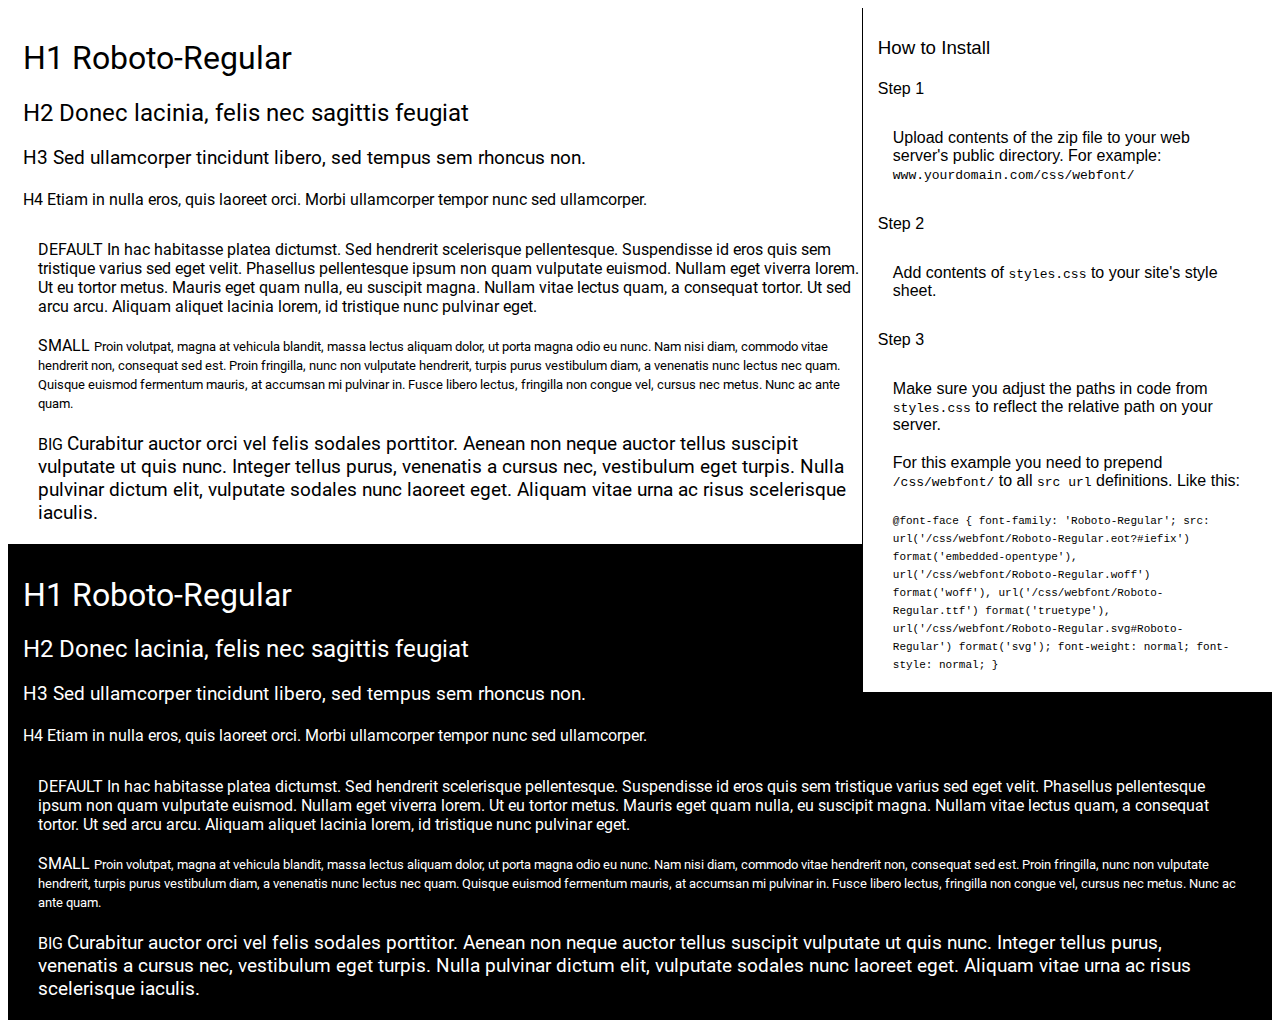
<file: fonts/roboto/preview.html>
<!DOCTYPE html>
<html>
<head>
<title>
Roboto-Regular
 - Web font preview
</title>
<style type='text/css'>

@font-face {
  font-family: 'Roboto-Regular';
  src: url('Roboto-Regular.eot?#iefix') format('embedded-opentype'),  url('Roboto-Regular.woff') format('woff'), url('Roboto-Regular.ttf')  format('truetype'), url('Roboto-Regular.svg#Roboto-Regular') format('svg');
  font-weight: normal;
  font-style: normal;
}

body { font-family: 'Roboto-Regular' !important; }
h1, h2, h3, h4 { font-weight: normal; }
.reg { color:black; background:white; }
.inverse { color:white; background:black; }
div { padding: 10px 15px; }
.right { background:white; width:30%; float: right; font-family: sans-serif; border: 1px solid black; border-width: 0 0 1px 1px;}
</style>
</head>
<body>
<div class='right'>
<h3>How to Install</h3>
<h4>Step 1</h4>
<div>
Upload contents of the zip file to your web server's public directory. For example:
<code>www.yourdomain.com/css/webfont/</code>
</div>
<h4>Step 2</h4>
<div>
Add contents of
<code>styles.css</code>
to your site's style sheet.
</div>
<h4>Step 3</h4>
<div>
Make sure you adjust the paths in code from
<code>styles.css</code>
to reflect the relative path on your server.
</div>
<div>
For this example you need to prepend
<code>/css/webfont/</code>
to all
<code>src url</code>
definitions. Like this:
</div>
<div>
<code style='font-size:11px;'>@font-face {
  font-family: 'Roboto-Regular';
  src: url('/css/webfont/Roboto-Regular.eot?#iefix') format('embedded-opentype'),  url('/css/webfont/Roboto-Regular.woff') format('woff'), url('/css/webfont/Roboto-Regular.ttf')  format('truetype'), url('/css/webfont/Roboto-Regular.svg#Roboto-Regular') format('svg');
  font-weight: normal;
  font-style: normal;
}</code>
</div>
</div>
<div class='reg'>
<h1>
H1
Roboto-Regular
</h1>
<h2>
H2
Donec lacinia, felis nec sagittis feugiat
</h2>
<h3>
H3
Sed ullamcorper tincidunt libero, sed tempus sem rhoncus non.
</h3>
<h4>
H4
Etiam in nulla eros, quis laoreet orci. Morbi ullamcorper tempor nunc sed ullamcorper.
</h4>
<div>
DEFAULT
In hac habitasse platea dictumst. Sed hendrerit scelerisque pellentesque. Suspendisse id eros quis sem tristique varius sed eget velit. Phasellus pellentesque ipsum non quam vulputate euismod. Nullam eget viverra lorem. Ut eu tortor metus. Mauris eget quam nulla, eu suscipit magna. Nullam vitae lectus quam, a consequat tortor. Ut sed arcu arcu. Aliquam aliquet lacinia lorem, id tristique nunc pulvinar eget.
</div>
<div>
SMALL
<small>
Proin volutpat, magna at vehicula blandit, massa lectus aliquam dolor, ut porta magna odio eu nunc. Nam nisi diam, commodo vitae hendrerit non, consequat sed est. Proin fringilla, nunc non vulputate hendrerit, turpis purus vestibulum diam, a venenatis nunc lectus nec quam. Quisque euismod fermentum mauris, at accumsan mi pulvinar in. Fusce libero lectus, fringilla non congue vel, cursus nec metus. Nunc ac ante quam.
</small>
</div>
<div>
BIG
<big>
Curabitur auctor orci vel felis sodales porttitor. Aenean non neque auctor tellus suscipit vulputate ut quis nunc. Integer tellus purus, venenatis a cursus nec, vestibulum eget turpis. Nulla pulvinar dictum elit, vulputate sodales nunc laoreet eget. Aliquam vitae urna ac risus scelerisque iaculis.
</big>
</div>

</div>
<div class='inverse'>
<h1>
H1
Roboto-Regular
</h1>
<h2>
H2
Donec lacinia, felis nec sagittis feugiat
</h2>
<h3>
H3
Sed ullamcorper tincidunt libero, sed tempus sem rhoncus non.
</h3>
<h4>
H4
Etiam in nulla eros, quis laoreet orci. Morbi ullamcorper tempor nunc sed ullamcorper.
</h4>
<div>
DEFAULT
In hac habitasse platea dictumst. Sed hendrerit scelerisque pellentesque. Suspendisse id eros quis sem tristique varius sed eget velit. Phasellus pellentesque ipsum non quam vulputate euismod. Nullam eget viverra lorem. Ut eu tortor metus. Mauris eget quam nulla, eu suscipit magna. Nullam vitae lectus quam, a consequat tortor. Ut sed arcu arcu. Aliquam aliquet lacinia lorem, id tristique nunc pulvinar eget.
</div>
<div>
SMALL
<small>
Proin volutpat, magna at vehicula blandit, massa lectus aliquam dolor, ut porta magna odio eu nunc. Nam nisi diam, commodo vitae hendrerit non, consequat sed est. Proin fringilla, nunc non vulputate hendrerit, turpis purus vestibulum diam, a venenatis nunc lectus nec quam. Quisque euismod fermentum mauris, at accumsan mi pulvinar in. Fusce libero lectus, fringilla non congue vel, cursus nec metus. Nunc ac ante quam.
</small>
</div>
<div>
BIG
<big>
Curabitur auctor orci vel felis sodales porttitor. Aenean non neque auctor tellus suscipit vulputate ut quis nunc. Integer tellus purus, venenatis a cursus nec, vestibulum eget turpis. Nulla pulvinar dictum elit, vulputate sodales nunc laoreet eget. Aliquam vitae urna ac risus scelerisque iaculis.
</big>
</div>

</div>
</body>
</html>
</file>
